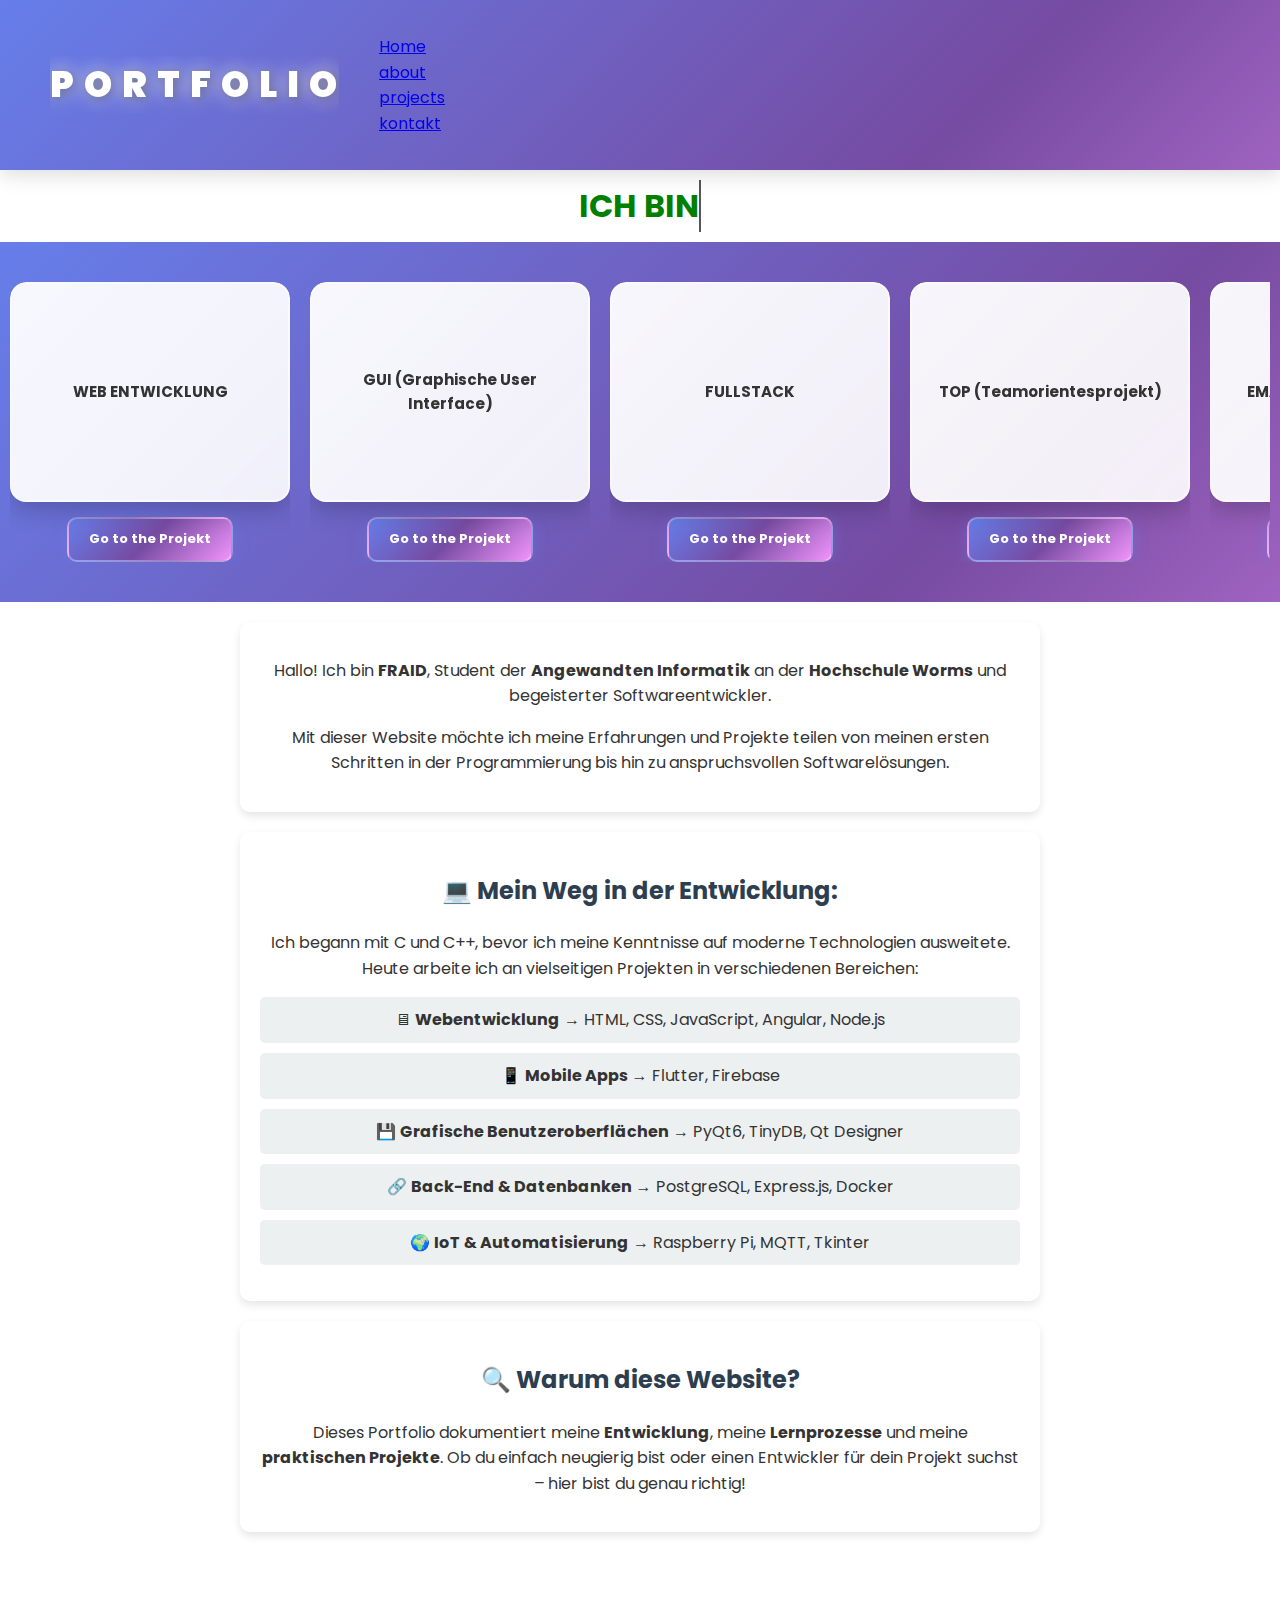
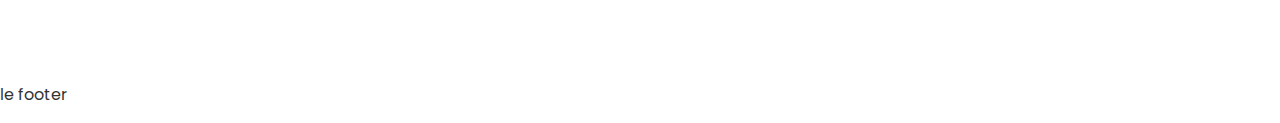
<file: index.html>
<!DOCTYPE html>
<html lang="de">

<head>
    <meta charset="utf-8">
    <meta name="viewport" content="width=device-width, initial-scale=1.0">
    <title>PORTFOLIO</title>
    <link rel="stylesheet" type="text/css" href="style.css">
    <script src="./portofolio.js" defer></script>

</head>


<body>
    <nav class="navigation">
        <h1 class="title">
            <span>P</span>
            <span>O</span>
            <span>R</span>
            <span>T</span>
            <span>F</span>
            <span>O</span>
            <span>L</span>
            <span>I</span>
            <span>O</span>
        </h1>
        
        <ul>
            <li><a href="index.html">Home</a></li>
            <li><a href="about.html">about</a></li>
            <li><a href="projekts.html">projects</a></li>
            <li><a href="kontakt.html">kontakt</a></li>
        </ul>
    </nav>

    <div class="vorstellungbox">
        <span class="vorstellung" id="typing" > Je suis FRAID.</span>
    </div>
    <div class="box-projekt-info">
        <div class="carousel">
            <div class="carousel-track">
        <div class="projekt" onclick="flipCard(this)">
            <div class="card">
                <div class="front">WEB ENTWICKLUNG</div>
                <div class="back">
                    <ul>
                        <li>HTML</li>
                        <li>CSS</li>
                        <li>JAVASCRIPT</li>
                        <li>GIT (Github)</li>
                    </ul>
                </div>
            </div>
            <div class="link_to_projekt"><span><a href="projekts.html#Webentwicklung">Go to the Projekt</a></span></div>
        </div>

        <div class="projekt" onclick="flipCard(this)">
            <div class="card">
                <div class="front">GUI (Graphische User Interface)</div>
                <div class="back">
                    <ul>
                        <li>PyQt6</li>
                        <li>Tiny DB</li>
                        <li>QT Designer</li>
                        <li>PYTHON</li>
                        <li>GIT (Gitlab)</li>
                    </ul>                    
                </div>
            </div>
            <div class="link_to_projekt"><span><a href="projekts.html#iot-sudoku">Go to the Projekt</a></span></div>
        </div>
    
        <div class="projekt" onclick="flipCard(this)">
            <div class="card">
                <div class="front">FULLSTACK</div>
                <div class="back">
                    <ul>
                        <li>ANGULAR</li>
                        <li>NODE JS</li>
                        <li>EXPRESS</li>
                        <li>POSGRES SQL</li>
                        <li>DOCKER</li>
                        <li>GIT (Gitlab)</li>
                    </ul>                    
                </div>
            </div>
            <div class="link_to_projekt"><span><a href="projekts.html">Go to the Projekt</a></span></div>
        </div>
    
        <div class="projekt" onclick="flipCard(this)">
            <div class="card">
                <div class="front">TOP (Teamorientesprojekt) </div>
                <div class="back">
                    <ul>
                        <li>ANGULAR</li>
                        <li>NODE JS</li>
                        <li>EXPRESS</li>
                        <li>POSGRES SQL</li>
                        <li>DOCKER</li>
                        <li>GIT (Gitlab)</li>
                        <li>AWS cloud </li>
                    </ul>                    
                </div>
            </div>
            <div class="link_to_projekt"><span><a href="projekts.html#TOP">Go to the Projekt</a></span></div>
        </div>
        <div class="projekt" onclick="flipCard(this)">
            <div class="card">
                <div class="front">EMA (Mobile Entwicklung)</div>
                <div class="back">
                    <ul>
                        <li>Flutter</li>
                        <li>FIREBASE</li>
                        <li>GIT(Github)</li>
                    </ul> 
                </div>
            </div>
            <div class="link_to_projekt"><span><a href="projekts.html">Go to the Projekt</a></span></div>
        </div>
    
        <div class="projekt" onclick="flipCard(this)">
            <div class="card">
                <div class="front">IOT</div>
                <div class="back">
                    <ul>
                        <li>Raspberry Pi 4</li>
                        <li>MQTT</li>
                        <li>TKHINTER</li>
                        <li>DOCKER</li>
                        <li>GIT (Gitlab)</li>
                    </ul>                     
                </div>
            </div>
            <div class="link_to_projekt"><span><a href="projekts.html">Go to the Projekt</a></span></div>
        </div>

        </div>
        </div>
    </div>
    
    <section class="presentationindex fade-in">
        <p>Hallo! Ich bin <strong>FRAID</strong>, Student der <strong>Angewandten Informatik</strong> an der <strong>Hochschule Worms</strong> und begeisterter Softwareentwickler. </p>
        <p>Mit dieser Website möchte ich meine Erfahrungen und Projekte teilen  von meinen ersten Schritten in der Programmierung bis hin zu anspruchsvollen Softwarelösungen.</p>
    </section>
    
    <section class="competences fade-in">
        <h2>💻 Mein Weg in der Entwicklung:</h2>
        <p>Ich begann mit C und C++, bevor ich meine Kenntnisse auf moderne Technologien ausweitete. Heute arbeite ich an vielseitigen Projekten in verschiedenen Bereichen:</p>
        <ul>
            <li>🖥 <strong>Webentwicklung</strong> → HTML, CSS, JavaScript, Angular, Node.js</li>
            <li>📱 <strong>Mobile Apps</strong> → Flutter, Firebase</li>
            <li>💾 <strong>Grafische Benutzeroberflächen</strong> → PyQt6, TinyDB, Qt Designer</li>
            <li>🔗 <strong>Back-End & Datenbanken</strong> → PostgreSQL, Express.js, Docker</li>
            <li>🌍 <strong>IoT & Automatisierung</strong> → Raspberry Pi, MQTT, Tkinter</li>
        </ul>
    </section>
    
    <section class="objectif fade-in">
        <h2>🔍 Warum diese Website?</h2>
        <p>Dieses Portfolio dokumentiert meine <strong>Entwicklung</strong>, meine <strong>Lernprozesse</strong> und meine <strong>praktischen Projekte</strong>. Ob du einfach neugierig bist oder einen Entwickler für dein Projekt suchst – hier bist du genau richtig!</p>
    </section>
    
    <section class="about-link fade-in">
        <a href="about.html" class="btn">📌 Mehr über mich erfahren</a>
    </section>
    

</body>

<footer>
    <p>le footer</p>
</footer>
</html>
</file>
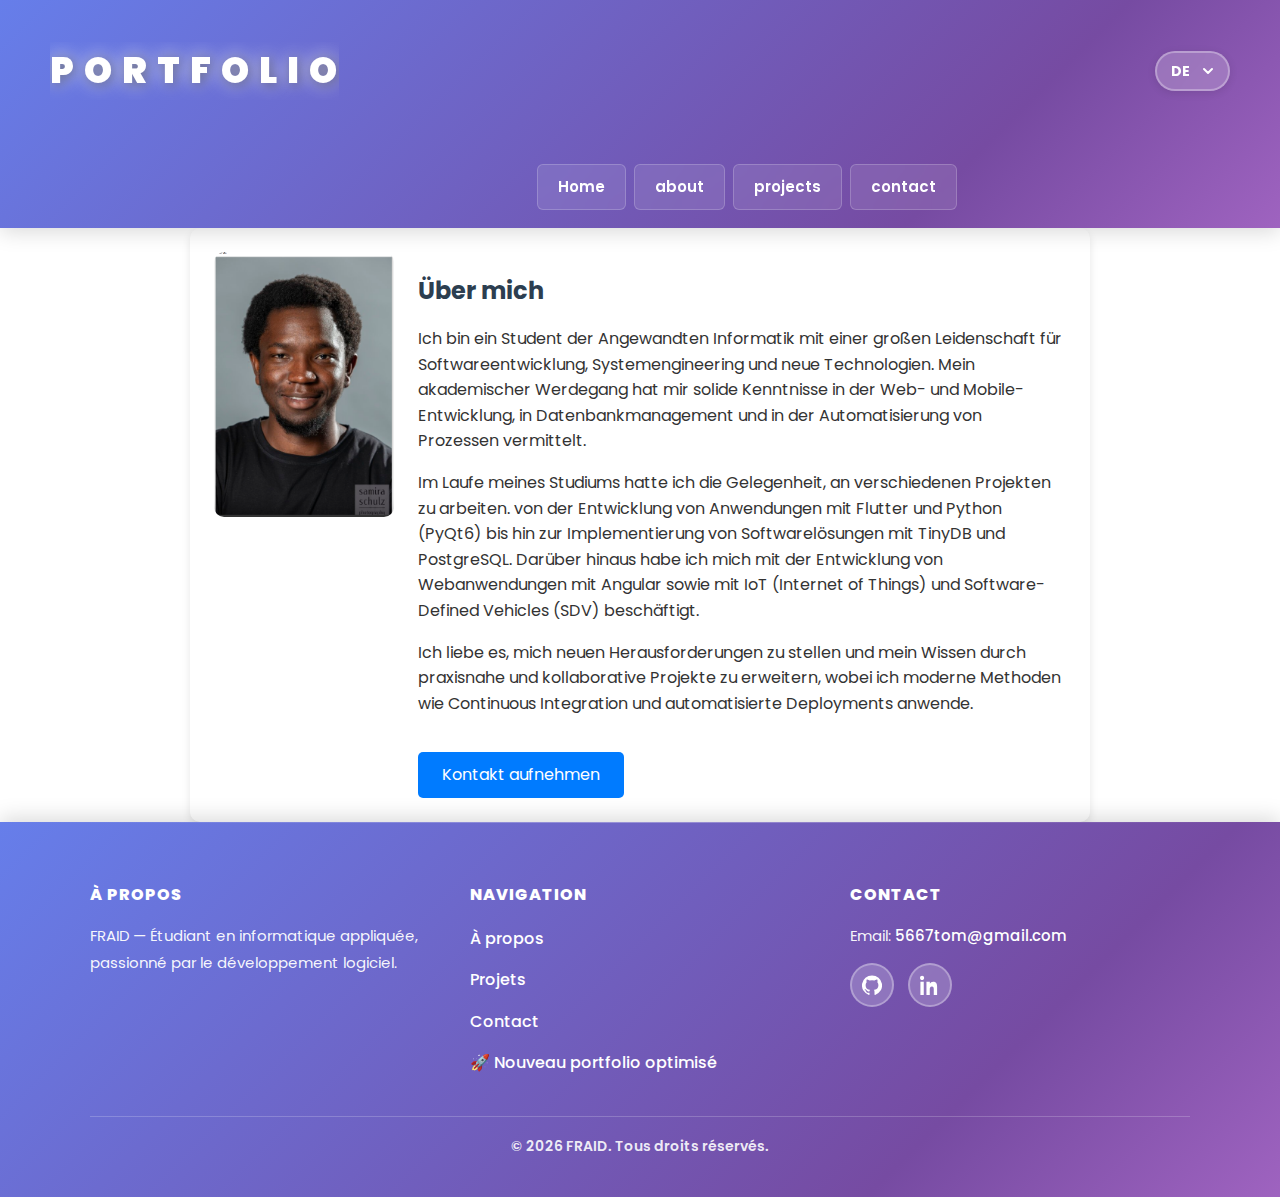
<file: about.html>
<!DOCTYPE html>
<html lang="de">

<head>
    <meta charset="utf-8">
    <meta name="viewport" content="width=device-width, initial-scale=1.0">
    <meta name="description" content="À propos de FRAID – Parcours, compétences et expériences en développement logiciel.">
    <title>PORTFOLIO</title>
    <link rel="stylesheet" type="text/css" href="style.css">
    <script src="./portofolio.js" defer></script>

</head>


<body>
    <a href="#main" class="skip-link">Aller au contenu</a>

    <!-- New portfolio modal -->
    <div id="new-portfolio-modal" class="new-portfolio-modal" role="dialog" aria-modal="true" aria-labelledby="npm-title" hidden>
        <div class="new-portfolio-modal__content">
            <h2 id="npm-title" data-i18n="newPortfolio.modalTitle">🚀 Mein neues optimiertes Portfolio ist online!</h2>
            <p data-i18n="newPortfolio.modalBody">Ich habe ein neues, vollständig optimiertes Portfolio erstellt – mit verbesserter Performance, modernem Design und einer übersichtlicheren Darstellung meiner Projekte und Fähigkeiten. Schau es dir an!</p>
            <div class="new-portfolio-modal__actions">
                <a href="https://portfolio-pro-fraid.vercel.app/de" target="_blank" rel="noopener" class="btn" data-i18n="newPortfolio.modalCta">Neues Portfolio ansehen →</a>
                <button class="close-btn" id="npm-close" data-i18n="newPortfolio.modalClose">Schließen</button>
            </div>
            <p class="new-portfolio-modal__note" data-i18n="newPortfolio.modalNote">Nach dem Schließen findest du den Link auch im Footer dieser Seite.</p>
        </div>
    </div>
    <nav class="navigation" role="navigation" aria-label="Navigation principale">
        <button class="nav-toggle" aria-controls="primary-navigation" aria-expanded="false">☰<span class="sr-only">Menu</span></button>
        <h1 class="title">
            <span>P</span>
            <span>O</span>
            <span>R</span>
            <span>T</span>
            <span>F</span>
            <span>O</span>
            <span>L</span>
            <span>I</span>
            <span>O</span>
        </h1>
        <div class="lang-wrapper">
            <label for="lang-select" class="sr-only">Langue</label>
            <select id="lang-select" class="lang-select" aria-label="Sélecteur de langue">
                <option value="de">DE</option>
                <option value="fr">FR</option>
                <option value="en">EN</option>
            </select>
        </div>
        
        <ul id="primary-navigation" class="nav-list">
            <li><a href="index.html" data-i18n="nav.home">Home</a></li>
            <li><a href="about.html" data-i18n="nav.about">about</a></li>
            <li><a href="projekts.html" data-i18n="nav.projects">projects</a></li>
            <li><a href="kontakt.html" data-i18n="nav.contact">contact</a></li>
        </ul>
    </nav>




<main id="main" role="main">
<section class="presentation" aria-labelledby="about-title">
    <h2 id="about-title" class="sr-only">À propos de moi</h2>
    <div class="photo">
        <img src="images/Unbenann.PNG" alt="Ma photo">
    </div>
    <div class="texte">
        <h2 data-i18n="about.title">Über mich</h2>
        <p data-i18n="about.p1">Ich bin ein Student der Angewandten Informatik mit einer großen Leidenschaft für Softwareentwicklung,
             Systemengineering und neue Technologien. Mein akademischer Werdegang hat mir solide Kenntnisse in der 
             Web- und Mobile-Entwicklung, in Datenbankmanagement und in der Automatisierung von Prozessen vermittelt.
        </p>
        <p data-i18n="about.p2">
            Im Laufe meines Studiums hatte ich die Gelegenheit, an verschiedenen Projekten zu arbeiten. von der Entwicklung
             von Anwendungen mit Flutter und Python (PyQt6) bis hin zur Implementierung von Softwarelösungen mit TinyDB und
              PostgreSQL. Darüber hinaus habe ich mich mit der Entwicklung von Webanwendungen mit Angular sowie mit IoT 
              (Internet of Things) und Software-Defined Vehicles (SDV) beschäftigt.
        </p>
        <p data-i18n="about.p3">
            Ich liebe es, mich neuen Herausforderungen zu stellen und mein Wissen durch praxisnahe und kollaborative Projekte
             zu erweitern, wobei ich moderne Methoden wie Continuous Integration und automatisierte Deployments anwende.
        </p>        
        <a href="kontakt.html" class="contact-btn" data-i18n="about.contactBtn">Kontakt aufnehmen</a>
    </div>
</section>
</main>



</body>

<footer class="site-footer" role="contentinfo">
    <div class="footer-grid">
        <div class="footer-col">
            <h4 data-i18n="footer.about">À propos</h4>
            <p data-i18n="footer.aboutText">FRAID — Étudiant en informatique appliquée, passionné par le développement logiciel.</p>
        </div>
        <div class="footer-col">
            <h4 data-i18n="footer.nav">Navigation</h4>
            <ul>
                <li><a href="about.html" data-i18n="footer.linkAbout">À propos</a></li>
                <li><a href="projekts.html" data-i18n="footer.linkProjects">Projets</a></li>
                <li><a href="kontakt.html" data-i18n="footer.linkContact">Contact</a></li>
                <li><a href="https://portfolio-pro-fraid.vercel.app/de" target="_blank" rel="noopener" data-i18n="footer.linkNewPortfolio">🚀 Nouveau portfolio optimisé</a></li>
            </ul>
        </div>
        <div class="footer-col">
            <h4 data-i18n="footer.contact">Contact</h4>
            <p><span data-i18n="footer.email">Email</span>: <a href="mailto:5667tom@gmail.com">5667tom@gmail.com</a></p>
            <div class="socials" aria-label="Réseaux sociaux">
                <a href="https://github.com/FRAID0" target="_blank" rel="noopener" aria-label="GitHub">
                    <svg viewBox="0 0 24 24" aria-hidden="true"><path d="M12 .5a12 12 0 0 0-3.79 23.4c.6.11.82-.26.82-.58v-2.03c-3.34.73-4.04-1.61-4.04-1.61-.55-1.4-1.34-1.77-1.34-1.77-1.09-.75.08-.74.08-.74 1.21.09 1.85 1.25 1.85 1.25 1.07 1.84 2.8 1.31 3.48 1 .11-.78.42-1.31.76-1.61-2.67-.3-5.47-1.34-5.47-5.95 0-1.31.47-2.38 1.24-3.22-.12-.3-.54-1.52.12-3.16 0 0 1.01-.32 3.3 1.23a11.5 11.5 0 0 1 6 0c2.29-1.55 3.3-1.23 3.3-1.23.66 1.64.24 2.86.12 3.16.77.84 1.24 1.91 1.24 3.22 0 4.62-2.8 5.65-5.48 5.95.43.37.81 1.1.81 2.22v3.29c0 .32.22.7.82.58A12 12 0 0 0 12 .5z"/></svg>
                </a>
                <a href="https://www.linkedin.com/in/wilfried-manfouo-fomekong-22b740283" target="_blank" rel="noopener" aria-label="LinkedIn">
                    <svg viewBox="0 0 24 24" aria-hidden="true"><path d="M4.98 3.5C4.98 4.88 3.86 6 2.5 6S0 4.88 0 3.5 1.12 1 2.5 1s2.48 1.12 2.48 2.5zM.5 8h4V24h-4V8zm7.5 0h3.8v2.2H12c.53-1 1.83-2.2 3.76-2.2 4.02 0 4.76 2.64 4.76 6.08V24h-4v-6.67c0-1.59-.03-3.64-2.22-3.64-2.23 0-2.57 1.73-2.57 3.52V24h-4V8z"/></svg>
                </a>
            </div>
        </div>
    </div>
    <div class="footer-bottom">© <span id="year"></span> FRAID. <span data-i18n="footer.rights">Tous droits réservés.</span></div>
</footer>
</html>
</file>
<file: style.css>
/* ─── Google Font ─── */
@import url('https://fonts.googleapis.com/css2?family=Poppins:wght@300;400;600;700;900&display=swap');

/* ─── Custom properties ─── */
:root {
    --color-bg: #ffffff;
    --color-text: #333333;
    --color-primary: #007BFF;
    --color-primary-dark: #0056b3;
    --color-surface: #f9f9f9;
    --color-muted: #ecf0f1;
    --nav-gradient: linear-gradient(135deg, #667eea 0%, #764ba2 25%, #f093fb 50%, #4facfe 75%, #00f2fe 100%);
    --nav-gradient-size: 300% 300%;
    --radius-sm: 6px;
    --radius-md: 10px;
    --radius-lg: 16px;
    --transition: 0.3s ease;
}

/* ─── Reset & base ─── */
*, *::before, *::after { box-sizing: border-box; }
html, body { margin: 0; padding: 0; }
body {
    background: var(--color-bg);
    color: var(--color-text);
    font-family: 'Poppins', sans-serif;
    line-height: 1.6;
}

img, video { max-width: 100%; height: auto; display: block; }

/* ─── Accessibility ─── */
.sr-only {
    position: absolute; width: 1px; height: 1px; padding: 0; margin: -1px;
    overflow: hidden; clip: rect(0, 0, 1px, 1px); white-space: nowrap; border: 0;
}

.skip-link {
    position: absolute;
    left: -9999px;
    top: auto;
    width: 1px;
    height: 1px;
    overflow: hidden;
}
.skip-link:focus-visible {
    left: 16px;
    top: 16px;
    width: auto;
    height: auto;
    background: #fff;
    color: #000;
    padding: 8px 12px;
    border-radius: var(--radius-sm);
    box-shadow: 0 2px 6px rgba(0,0,0,0.2);
    z-index: 9999;
}

a:focus-visible,
button:focus-visible,
.details-btn:focus-visible,
.contact-btn:focus-visible,
.btn:focus-visible,
.nav-toggle:focus-visible {
    outline: 3px solid var(--color-primary);
    outline-offset: 3px;
}

@media (prefers-reduced-motion: reduce) {
    *, *::before, *::after { animation: none !important; transition: none !important; }
}

/* ─── Navigation ─── */
.navigation {
    display: grid;
    grid-template-columns: auto 1fr auto;
    align-items: center;
    gap: 16px;
    padding: 14px 20px;
    background: var(--nav-gradient);
    background-size: var(--nav-gradient-size);
    animation: gradientShift 15s ease infinite;
    color: #fff;
    box-shadow: 0 4px 20px rgba(0,0,0,0.15);
    position: sticky;
    top: 0;
    z-index: 1000;
    min-height: 64px;
}

@keyframes gradientShift {
    0%   { background-position: 0% 50%; }
    50%  { background-position: 100% 50%; }
    100% { background-position: 0% 50%; }
}

.nav-toggle {
    background: rgba(255,255,255,0.2);
    backdrop-filter: blur(10px);
    border: 2px solid rgba(255,255,255,0.3);
    border-radius: var(--radius-sm);
    padding: 8px 12px;
    font-size: 20px;
    color: #fff;
    cursor: pointer;
    transition: all var(--transition);
    font-weight: bold;
    line-height: 1;
}
.nav-toggle:hover {
    background: rgba(255,255,255,0.3);
    border-color: rgba(255,255,255,0.5);
    transform: scale(1.05);
}

.title {
    display: inline-block;
    font-size: clamp(20px, 5vw, 36px);
    font-weight: 900;
    text-transform: uppercase;
    letter-spacing: 2px;
    overflow: hidden;
}
.title span {
    display: inline-block;
    animation: move 3s infinite alternate;
    color: #fff;
    text-shadow: 2px 2px 12px rgba(0,0,0,0.4), 0 0 20px rgba(255,255,255,0.3);
    filter: drop-shadow(0 0 8px rgba(255,255,255,0.5));
}
.title span:nth-child(1)  { animation-delay: 1s; }
.title span:nth-child(2)  { animation-delay: 2s; }
.title span:nth-child(3)  { animation-delay: 3s; }
.title span:nth-child(4)  { animation-delay: 4s; }
.title span:nth-child(5)  { animation-delay: 5s; }
.title span:nth-child(6)  { animation-delay: 6s; }
.title span:nth-child(7)  { animation-delay: 7s; }
.title span:nth-child(8)  { animation-delay: 8s; }
.title span:nth-child(9)  { animation-delay: 9s; }

.nav-list {
    list-style: none;
    padding: 0;
    margin: 0;
    display: none;
    width: 100%;
    grid-column: 1 / -1;
    margin-top: 10px;
}
.nav-list li { margin: 8px 0; text-align: center; }
.nav-list a {
    text-decoration: none;
    color: #fff;
    padding: 10px 20px;
    display: inline-block;
    border-radius: var(--radius-sm);
    font-weight: 600;
    font-size: 16px;
    background: rgba(255,255,255,0.1);
    backdrop-filter: blur(10px);
    border: 1px solid rgba(255,255,255,0.2);
    transition: all var(--transition);
}
.nav-list a:hover {
    background: rgba(255,255,255,0.25);
    transform: translateY(-2px);
    box-shadow: 0 4px 12px rgba(0,0,0,0.2);
}

/* Show nav when burger is active */
.navigation:has(.nav-toggle[aria-expanded="true"]) .nav-list,
.navigation.nav-open .nav-list {
    display: block !important;
}

/* ─── Language selector ─── */
.lang-wrapper { justify-self: end; }
.lang-select {
    appearance: none;
    -webkit-appearance: none;
    display: inline-block;
    padding: 8px 38px 8px 14px;
    border: 2px solid rgba(255,255,255,0.3);
    border-radius: 25px;
    background: rgba(255,255,255,0.2) url('data:image/svg+xml;utf8,<svg xmlns="http://www.w3.org/2000/svg" width="16" height="16" viewBox="0 0 24 24" fill="none" stroke="%23ffffff" stroke-width="3" stroke-linecap="round" stroke-linejoin="round"><polyline points="6 9 12 15 18 9"/></svg>') no-repeat right 12px center;
    backdrop-filter: blur(10px);
    color: #fff;
    font-weight: 700;
    font-size: 14px;
    cursor: pointer;
    transition: all var(--transition);
    box-shadow: 0 2px 8px rgba(0,0,0,0.1);
    font-family: inherit;
}
.lang-select:hover {
    border-color: rgba(255,255,255,0.5);
    background-color: rgba(255,255,255,0.3);
    transform: scale(1.05);
}
.lang-select:focus-visible {
    outline: 3px solid rgba(255,255,255,0.8);
    outline-offset: 2px;
}

/* Desktop nav */
@media (min-width: 768px) {
    .navigation {
        padding: 18px 50px;
        gap: 40px;
        min-height: 70px;
    }
    .nav-toggle { display: none; }
    .nav-list {
        display: flex !important;
        gap: 8px;
        width: auto;
        align-items: center;
        justify-content: center;
        grid-column: 2;
        margin-top: 0;
    }
    .nav-list li { margin: 0; }
    .nav-list a { font-size: 15px; white-space: nowrap; }
    .title { grid-column: 1; }
    .lang-wrapper { grid-column: 3; }
}

/* ─── Typing hero ─── */
.vorstellungbox {
    display: flex;
    justify-content: center;
    align-items: center;
    min-height: 60px;
    padding: 10px 16px;
    width: 100%;
}
.vorstellung {
    display: inline-block;
    font-size: clamp(18px, 4vw, 28px);
    border-right: 2px solid #555;
    white-space: nowrap;
    overflow: hidden;
    max-width: 100%;
    color: #333;
    background: transparent;
}
.texteAnime {
    color: blue;
    font-size: clamp(20px, 5vw, 32px);
    font-weight: bold;
    text-transform: uppercase;
}

/* ─── Carousel / Project cards ─── */
.box-projekt-info {
    background: var(--nav-gradient);
    background-size: var(--nav-gradient-size);
    animation: gradientShift 15s ease infinite;
    width: 100%;
    display: flex;
    padding: 40px 10px;
    justify-content: center;
    overflow: hidden;
}
.box-projekt-info:hover .carousel-track {
    animation-play-state: paused;
}

.carousel {
    display: flex;
    width: 100%;
    overflow: hidden;
    position: relative;
}
.carousel-track {
    display: flex;
    width: max-content;
    animation: slide 14s linear infinite;
}

.projekt {
    width: clamp(220px, 28vw, 280px);
    min-height: 280px;
    perspective: 1000px;
    cursor: pointer;
    flex: 0 0 auto;
    margin-right: 20px;
    background: transparent;
    border: none;
    text-align: center;
    font-weight: bold;
    display: flex;
    flex-direction: column;
    justify-content: space-between;
    border-radius: var(--radius-lg);
    overflow: hidden;
    transition: transform var(--transition), box-shadow var(--transition);
}
.projekt:hover { transform: translateY(-8px); }

.link_to_projekt {
    width: 100%;
    cursor: pointer;
    display: block;
    margin: 8px 0 0;
}
.link_to_projekt a {
    display: inline-block;
    padding: 10px 20px;
    background: linear-gradient(135deg, #667eea 0%, #764ba2 50%, #f093fb 100%);
    color: #fff;
    text-decoration: none;
    border-radius: var(--radius-md);
    border: 2px solid rgba(255,255,255,0.3);
    transition: all var(--transition);
    font-weight: 700;
    font-size: 13px;
    box-shadow: 0 4px 15px rgba(102,126,234,0.4);
}
.link_to_projekt a:hover {
    background: linear-gradient(135deg, #764ba2 0%, #f093fb 50%, #4facfe 100%);
    border-color: rgba(255,255,255,0.5);
    transform: translateY(-3px) scale(1.05);
    box-shadow: 0 8px 25px rgba(102,126,234,0.6);
}

.card {
    width: 100%;
    min-height: 220px;
    position: relative;
    transform-style: preserve-3d;
    transition: transform 0.6s;
}
.front, .back {
    position: absolute;
    width: 100%;
    height: 100%;
    display: flex;
    justify-content: center;
    align-items: center;
    backface-visibility: hidden;
    border: none;
    font-size: 15px;
    text-align: center;
    border-radius: var(--radius-lg);
    box-shadow: 0 8px 24px rgba(0,0,0,0.2);
    padding: 20px;
}
.front {
    background: linear-gradient(135deg, rgba(255,255,255,0.95) 0%, rgba(255,255,255,0.9) 100%);
    color: #333;
    border: 2px solid rgba(255,255,255,0.5);
    backdrop-filter: blur(10px);
}
.back {
    background: linear-gradient(135deg, rgba(102,126,234,0.95) 0%, rgba(118,75,162,0.95) 100%);
    color: #fff;
    transform: rotateY(180deg);
    border: 2px solid rgba(255,255,255,0.3);
    backdrop-filter: blur(10px);
}
.back ul {
    list-style: none;
    padding: 0;
    margin: 0;
    width: 100%;
}
.back ul li {
    padding: 8px 12px;
    margin: 6px 0;
    background: rgba(255,255,255,0.2);
    border-radius: var(--radius-md);
    color: #fff;
    font-size: 13px;
    font-weight: 600;
    transition: all var(--transition);
    border: 1px solid rgba(255,255,255,0.3);
}
.back ul li:hover {
    background: rgba(255,255,255,0.3);
    transform: translateX(6px);
}
.projekt.flipped .card { transform: rotateY(180deg); }

/* ─── Home page sections ─── */
.presentationindex, .competences, .objectif, .about-link {
    font-family: 'Poppins', sans-serif;
    color: #333;
    text-align: center;
}

h2 {
    font-weight: 700;
    color: #2c3e50;
    word-wrap: break-word;
    text-align: center;
}

section {
    max-width: 800px;
    margin: 20px auto;
    padding: 20px;
    background: #fff;
    border-radius: var(--radius-md);
    box-shadow: 0 4px 8px rgba(0,0,0,0.1);
}

p { font-size: 16px; line-height: 1.6; }

ul { list-style: none; padding: 0; }

.competences > ul li {
    background: var(--color-muted);
    margin: 10px 0;
    padding: 10px;
    border-radius: 5px;
}

.btn {
    display: inline-block;
    padding: 12px 20px;
    margin-top: 20px;
    text-decoration: none;
    color: #fff;
    background: var(--color-primary);
    border-radius: 5px;
    transition: background var(--transition);
}
.btn:hover { background: var(--color-primary-dark); }

.fade-in {
    opacity: 0;
    transform: translateY(20px);
    transition: opacity 1s ease-out, transform 1s ease-out;
}

/* ─── About page ─── */
.presentation {
    display: grid;
    grid-template-columns: auto 1fr;
    gap: 24px;
    align-items: start;
    max-width: 900px;
    margin: auto;
    padding: 24px;
}
.photo img {
    width: 180px;
    max-width: 100%;
    border-radius: var(--radius-md);
    object-fit: cover;
}
.texte h2 { font-size: 24px; margin-bottom: 10px; text-align: left; }
.texte p  { font-size: 16px; line-height: 1.6; }
.contact-btn {
    display: inline-block;
    margin-top: 20px;
    padding: 10px 24px;
    background-color: var(--color-primary);
    color: #fff;
    text-decoration: none;
    font-size: 16px;
    border-radius: 5px;
    transition: background-color var(--transition);
}
.contact-btn:hover { background-color: var(--color-primary-dark); }

@media (max-width: 600px) {
    .presentation {
        grid-template-columns: 1fr;
        text-align: center;
    }
    .photo img {
        width: 140px;
        margin: 0 auto;
    }
    .texte h2 { text-align: center; }
}

/* ─── Projects page ─── */
.project {
    border: 1px solid #ddd;
    padding: 20px;
    margin-bottom: 20px;
    border-radius: var(--radius-md);
    background: var(--color-surface);
    opacity: 0;
    transform: scale(0.97);
    transition: opacity 0.5s ease, transform 0.5s ease;
}
.project-title { font-size: clamp(18px, 3vw, 24px); margin-bottom: 10px; }
.project-content {
    display: grid;
    grid-template-columns: 1fr 2fr;
    gap: 20px;
    align-items: start;
}
.project-image img {
    width: 100%;
    max-width: 300px;
    border-radius: var(--radius-md);
}
.project-info { display: flex; flex-direction: column; }
.project-description { font-size: 16px; margin-bottom: 10px; }

.details-btn {
    padding: 10px 16px;
    background-color: var(--color-primary);
    color: #fff;
    border: none;
    cursor: pointer;
    border-radius: 5px;
    transition: background var(--transition);
    align-self: flex-start;
}
.details-btn:hover { background-color: var(--color-primary-dark); }

.project-details {
    max-height: 0;
    overflow: hidden;
    opacity: 0;
    transition: max-height 0.5s ease-out, opacity 0.5s ease-out;
    margin-top: 10px;
    padding: 0 10px;
    border-top: 1px solid #ccc;
    font-size: 16px;
}
.project-details.show {
    max-height: 9999px;
    opacity: 1;
    padding: 10px;
}

.close-btn {
    padding: 8px 14px;
    background-color: #dc3545;
    color: #fff;
    border: none;
    cursor: pointer;
    border-radius: 5px;
    margin-top: 14px;
    transition: background var(--transition);
}
.close-btn:hover { background-color: #a71d2a; }

.project-details h3 { font-size: 20px; margin-top: 10px; }

.tech-list { list-style: none; padding: 0; }
.tech-list li {
    display: inline-block;
    background-color: var(--color-primary);
    color: #fff;
    padding: 5px 10px;
    margin: 4px;
    border-radius: 5px;
    font-size: 13px;
}

.github-link a {
    color: var(--color-primary);
    text-decoration: none;
    font-weight: bold;
}
.github-link a:hover { text-decoration: underline; }

.personal-contribution { text-align: left; }

/* Swiper */
.project-media {
    max-width: 900px;
    margin: 16px auto;
    border: 2px solid #ddd;
    border-radius: var(--radius-md);
    overflow: hidden;
    background-color: #000;
}
.swiper {
    width: 90%;
    height: 420px;
    margin: auto;
    border-radius: var(--radius-md);
    overflow: hidden;
    box-shadow: 0 4px 6px rgba(0,0,0,0.1);
}
.swiper-slide {
    display: flex;
    align-items: center;
    justify-content: center;
    background: #fff;
}
.swiper-slide img,
.swiper-slide video {
    width: 100%;
    height: 100%;
    object-fit: cover;
    border-radius: var(--radius-md);
}

@media (max-width: 768px) {
    .project-content { grid-template-columns: 1fr; }
    .swiper { width: 100%; height: auto; min-height: 280px; }
    .project-media { margin: 12px 0; }
}

/* ─── Contact page ─── */
.contact-container {
    width: min(90%, 560px);
    margin: 40px auto;
    background: #fff;
    padding: 24px;
    box-shadow: 0 4px 6px rgba(0,0,0,0.1);
    border-radius: var(--radius-md);
    text-align: center;
}
.contact-container h1,
.contact-container h2 { color: #333; }

form {
    display: flex;
    flex-direction: column;
    gap: 10px;
    margin-bottom: 20px;
}
input, textarea {
    width: 100%;
    padding: 10px 12px;
    border: 1px solid #ccc;
    border-radius: 5px;
    font-family: inherit;
    font-size: 15px;
}
textarea { height: 100px; resize: vertical; }
button {
    padding: 10px 16px;
    background-color: var(--color-primary);
    color: #fff;
    border: none;
    cursor: pointer;
    border-radius: 5px;
    transition: background var(--transition);
    font-family: inherit;
    font-size: 15px;
}
button:hover { background: var(--color-primary-dark); }

.contact-question { margin: 15px 0; }
label {
    display: inline-flex;
    align-items: center;
    gap: 5px;
    font-size: 14px;
    cursor: pointer;
    margin-right: 10px;
}

#comments-list {
    text-align: left;
    max-height: 300px;
    overflow-y: auto;
    border-top: 1px solid #ddd;
    padding-top: 10px;
}
.comment {
    background: var(--color-surface);
    padding: 10px;
    margin: 10px 0;
    border-left: 5px solid var(--color-primary);
    border-radius: 5px;
}
.comment strong { color: var(--color-primary); }

/* ─── Contact form status messages ─── */
.form-status {
    min-height: 1.4em;
    font-size: 14px;
    font-weight: 500;
    border-radius: 4px;
    padding: 6px 10px;
    margin-top: 4px;
}
.form-status:empty { padding: 0; }
.form-status--ok  { color: #1a6e2e; background: #d4edda; }
.form-status--error { color: #721c24; background: #f8d7da; }

button:disabled {
    opacity: 0.65;
    cursor: not-allowed;
}

/* ─── Footer ─── */
.site-footer {
    background: var(--nav-gradient);
    background-size: var(--nav-gradient-size);
    animation: gradientShift 15s ease infinite;
    color: #fff;
    padding: 50px 20px 30px;
    box-shadow: 0 -4px 20px rgba(0,0,0,0.15);
    position: relative;
    overflow: hidden;
}
.site-footer::before {
    content: '';
    position: absolute;
    top: 0; left: 0; right: 0;
    height: 1px;
    background: linear-gradient(90deg, transparent, rgba(255,255,255,0.3), transparent);
}
.site-footer a {
    color: #fff;
    text-decoration: none;
    transition: all var(--transition);
    font-weight: 500;
}
.site-footer a:hover {
    text-decoration: underline;
    text-shadow: 0 0 8px rgba(255,255,255,0.5);
}

.footer-grid {
    display: grid;
    gap: 30px;
    max-width: 1100px;
    margin: 0 auto;
    position: relative;
    z-index: 1;
}
@media (min-width: 768px) {
    .footer-grid { grid-template-columns: repeat(3, minmax(0, 1fr)); gap: 40px; }
    .site-footer { padding: 60px 20px 40px; }
}

.footer-col h4 {
    margin: 0 0 14px;
    font-size: 16px;
    letter-spacing: 1px;
    text-transform: uppercase;
    color: #fff;
    font-weight: 800;
}
.footer-col p {
    margin: 0 0 10px;
    line-height: 1.8;
    color: rgba(255,255,255,0.95);
    font-size: 15px;
}
.footer-col ul { list-style: none; padding: 0; margin: 0; }
.footer-col ul li { margin: 8px 0; }
.footer-col ul li a {
    display: inline-block;
    padding: 4px 0;
    border-radius: 4px;
    transition: all var(--transition);
}
.footer-col ul li a:hover {
    padding-left: 8px;
    background: rgba(255,255,255,0.1);
}

.footer-bottom {
    max-width: 1100px;
    margin: 28px auto 0;
    padding-top: 18px;
    font-size: 14px;
    color: rgba(255,255,255,0.9);
    border-top: 1px solid rgba(255,255,255,0.2);
    text-align: center;
    font-weight: 600;
    position: relative;
    z-index: 1;
}

footer ul { list-style: none; padding: 0; margin: 0; }

/* Social icons */
.socials {
    display: flex;
    gap: 14px;
    align-items: center;
    margin-top: 14px;
    flex-wrap: wrap;
}
.socials a {
    width: 44px;
    height: 44px;
    display: inline-flex;
    align-items: center;
    justify-content: center;
    border-radius: 50%;
    background: rgba(255,255,255,0.2);
    backdrop-filter: blur(10px);
    border: 2px solid rgba(255,255,255,0.3);
    transition: all var(--transition);
    flex-shrink: 0;
}
.socials a:hover {
    background: rgba(255,255,255,0.3);
    border-color: rgba(255,255,255,0.5);
    transform: translateY(-4px) scale(1.1);
}
.socials svg {
    width: 20px;
    height: 20px;
    fill: #fff;
}

/* ─── Keyframes ─── */
@keyframes move {
    0%, 100% { transform: translateY(0); }
    50%       { transform: translateY(-5px); }
}

@keyframes slide {
    from { transform: translateX(0); }
    to   { transform: translateX(-50%); }
}
</file>
